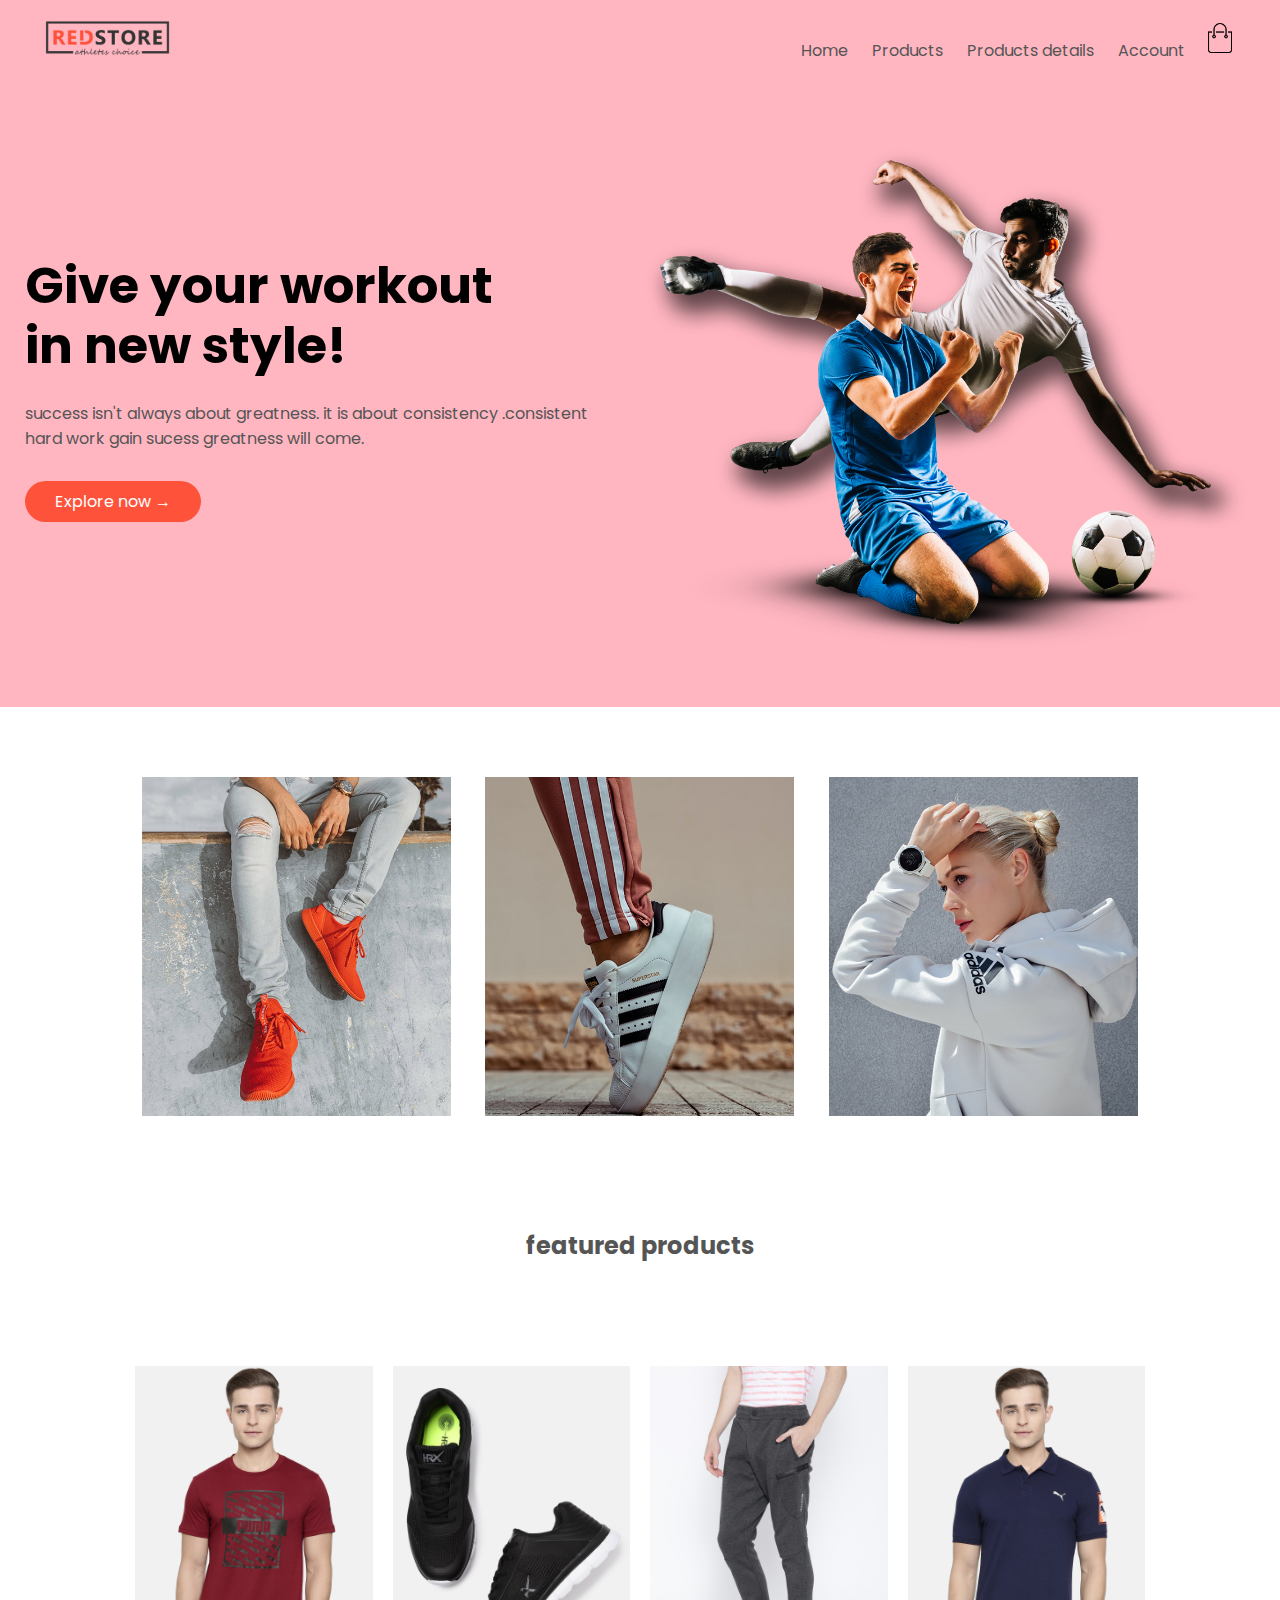
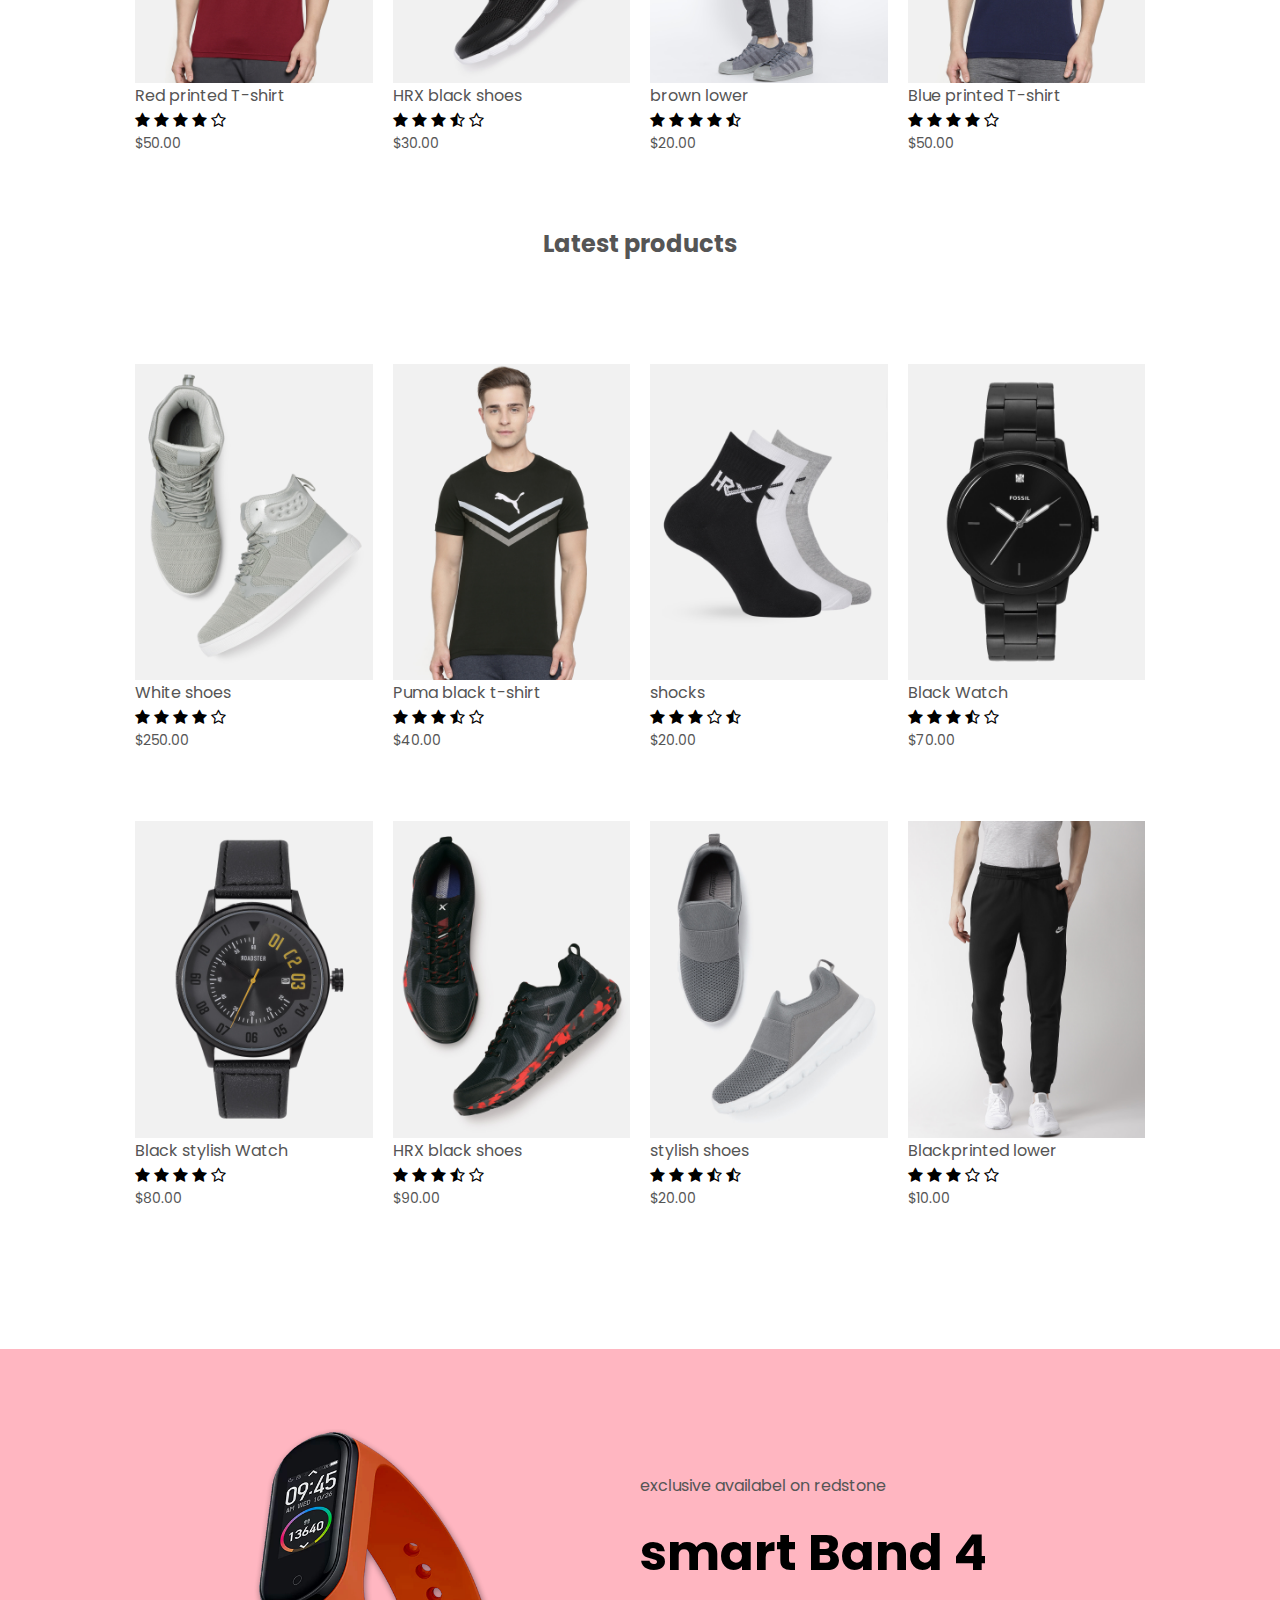
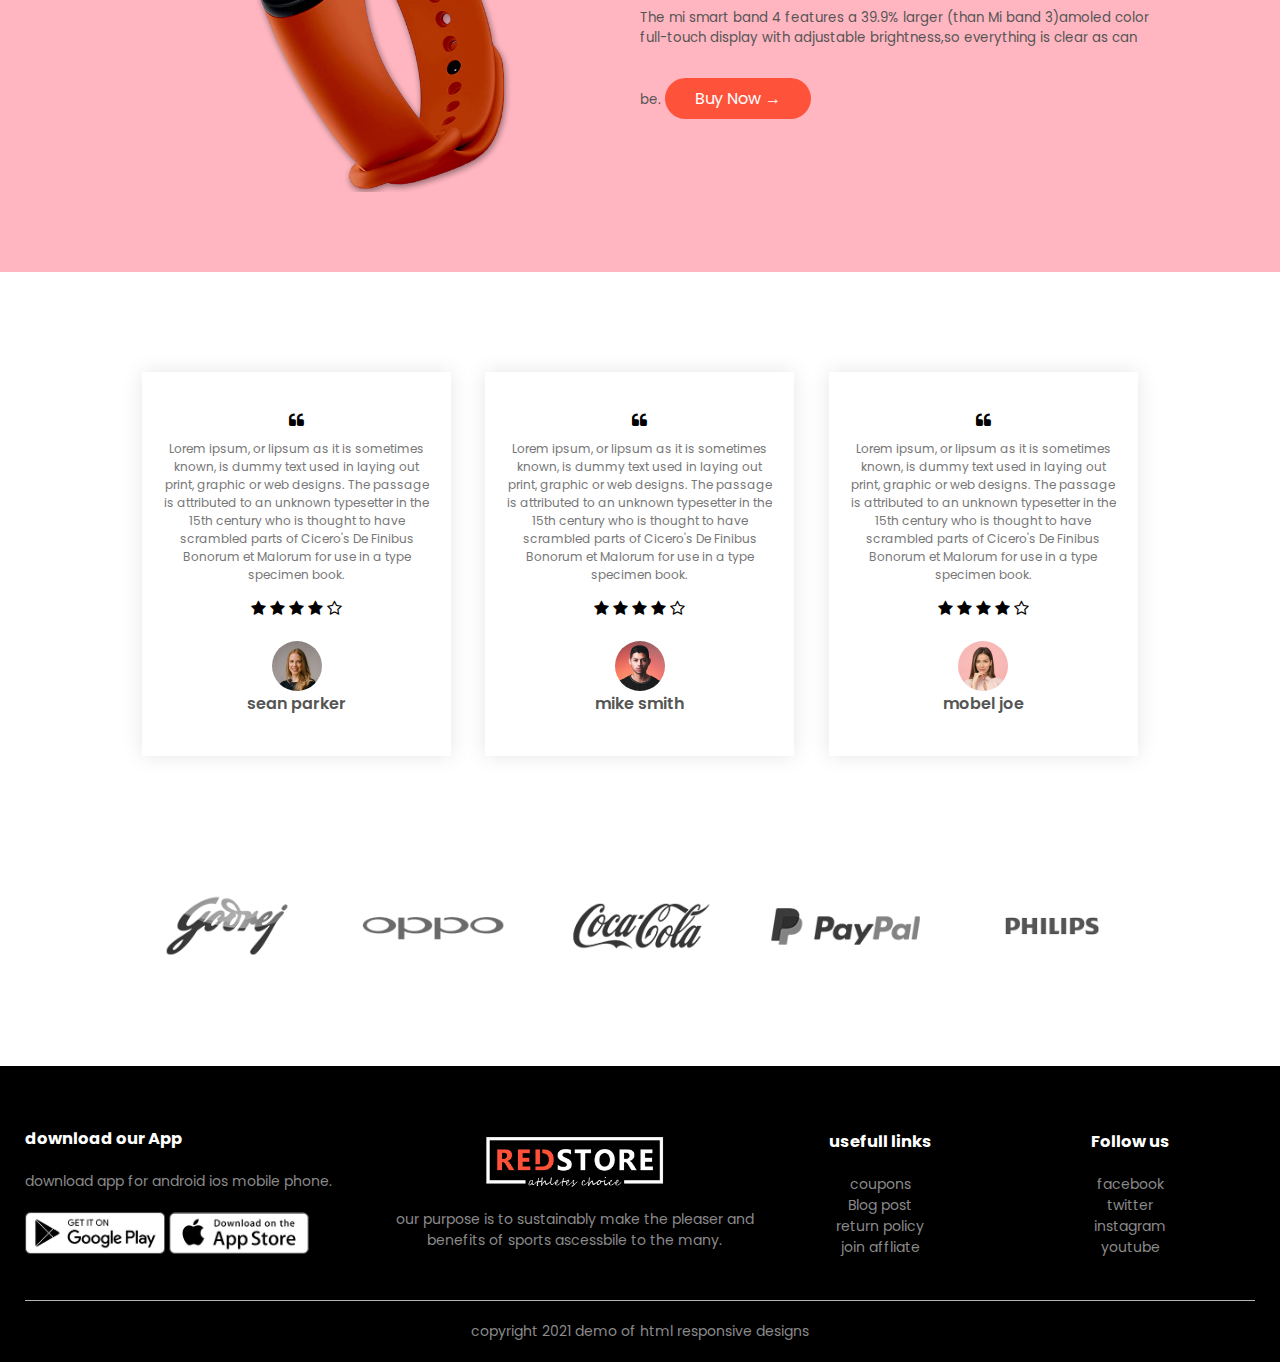
<file: index.html>
<html lang="en">

<head>
    <meta charset="UTF-8">
    <meta http-equiv="X-UA-Compatible" content="IE=edge">
    <meta name="viewport" content="width=device-width, initial-scale=1.0">
    <title>redstore Ecommerce website desgin</title>
    <link rel="stylesheet" href="css/style.css">
    <link rel="preconnect" href="https://fonts.gstatic.com">
    <link href="https://fonts.googleapis.com/css2?family=Poppins:wght@300;400;500;600;700&display=swap"
        rel="stylesheet">
    <link rel="stylesheet" href="https://stackpath.bootstrapcdn.com/font-awesome/4.7.0/css/font-awesome.min.css">
</head>

<body>
    <div class="header">
        <div class="container">
            <div class="navbar">
                <div class="logo">
                  <a href="index.html"> <img src="images\images/logo.png" width="125px"></a>
                </div>
                <nav>
                    <ul id="menuitems">
                        <li><a href="index.html">Home</a> </li>
                        <li><a href="product.html">Products</a> </li>
                        <li><a href="product-.html">Products details</a> </li>
                        <li><a href="account.html">Account</a> </li>
                    </ul>
                </nav>
              <a href="cart.html"><img src="images\images/cart.png" width="30px" height="30px"></a>
                <img src="images\images/menu.png"class="menu-icon" onclick="menutoggle()">
            </div>
            <div class="row">
                <div class="col-2">
                    <h1>Give your workout<br> in new style!</h1>
                    <p>success isn't always about greatness. it is about consistency .consistent<br> hard work gain
                        sucess greatness will come.</p>
                    <a href="" class="btn">Explore now &#8594;</a>
                </div>
                <div class="col-2">
                    <img src="images\images/image1.png">
                </div>
            </div>
        </div>
    </div>

    <!--featured catgories-->
    <div class="categories">
        <div class="small-container">
            <div class="row">
                <div class="col-3">
                    <img src="images\images/category-1.jpg">
                </div>
                <div class="col-3">
                    <img src="images\images/category-2.jpg">
                </div>
                <div class="col-3">
                    <img src="images\images/category-3.jpg">
                </div>

            </div>
        </div>
    </div>
    <!--featured products-->
    <div class="small-container">
        <h2 class="title">featured products</h2>
        <div class="row">
            <div class="col-4">
               <a href="product-details.html"> <img src="images\images/product-1.jpg"></a>
               <a href="product-details.html"><h4>Red printed T-shirt</h4></a>
                <div class="rating">
                    <i class="fa fa-star"></i>
                    <i class="fa fa-star"></i>
                    <i class="fa fa-star"></i>
                    <i class="fa fa-star"></i>
                    <i class="fa fa-star-o"></i>
                </div>
                <p>$50.00</p>
            </div>
            <div class="col-4">
                <img src="images\images/product-2.jpg">
                <h4>HRX black shoes</h4>
                <div class="rating">
                    <i class="fa fa-star"></i>
                    <i class="fa fa-star"></i>
                    <i class="fa fa-star"></i>
                    <i class="fa fa-star-half-o"></i>
                    <i class="fa fa-star-o"></i>
                </div>
                <p>$30.00</p>
            </div>
            <div class="col-4">
                <img src="images\images/product-3.jpg">
                <h4> brown lower</h4>
                <div class="rating">
                    <i class="fa fa-star"></i>
                    <i class="fa fa-star"></i>
                    <i class="fa fa-star"></i>
                    <i class="fa fa-star"></i>
                    <i class="fa fa-star-half-o"></i>
                </div>
                <p>$20.00</p>
            </div>
            <div class="col-4">
                <img src="images\images/product-4.jpg">
                <h4>Blue printed T-shirt</h4>
                <div class="rating">
                    <i class="fa fa-star"></i>
                    <i class="fa fa-star"></i>
                    <i class="fa fa-star"></i>
                    <i class="fa fa-star"></i>
                    <i class="fa fa-star-o"></i>
                </div>
                <p>$50.00</p>
            </div>

        </div>
        <h2 class="title">Latest products</h2>
        <div class="row">
            <div class="col-4">
                <img src="images\images/product-5.jpg">
                <h4>White shoes</h4>
                <div class="rating">
                    <i class="fa fa-star"></i>
                    <i class="fa fa-star"></i>
                    <i class="fa fa-star"></i>
                    <i class="fa fa-star"></i>
                    <i class="fa fa-star-o"></i>
                </div>
                <p>$250.00</p>
            </div>
            <div class="col-4">
                <img src="images\images/product-6.jpg">
                <h4>Puma black t-shirt</h4>
                <div class="rating">
                    <i class="fa fa-star"></i>
                    <i class="fa fa-star"></i>
                    <i class="fa fa-star"></i>
                    <i class="fa fa-star-half-o"></i>
                    <i class="fa fa-star-o"></i>
                </div>
                <p>$40.00</p>
            </div>
            <div class="col-4">
                <img src="images\images/product-7.jpg">
                <h4> shocks</h4>
                <div class="rating">
                    <i class="fa fa-star"></i>
                    <i class="fa fa-star"></i>
                    <i class="fa fa-star"></i>
                    <i class="fa fa-star-o"></i>
                    <i class="fa fa-star-half-o"></i>
                </div>
                <p>$20.00</p>
            </div>
            <div class="col-4">
                <img src="images\images/product-8.jpg">
                <h4>Black Watch</h4>
                <div class="rating">
                    <i class="fa fa-star"></i>
                    <i class="fa fa-star"></i>
                    <i class="fa fa-star"></i>
                    <i class="fa fa-star-half-o"></i>
                    <i class="fa fa-star-o"></i>
                </div>
                <p>$70.00</p>
            </div>

        </div>
        <div class="row">
            <div class="col-4">
                <img src="images\images/product-9.jpg">
                <h4>Black stylish Watch</h4>
                <div class="rating">
                    <i class="fa fa-star"></i>
                    <i class="fa fa-star"></i>
                    <i class="fa fa-star"></i>
                    <i class="fa fa-star"></i>
                    <i class="fa fa-star-o"></i>
                </div>
                <p>$80.00</p>
            </div>
            <div class="col-4">
                <img src="images\images/product-10.jpg">
                <h4>HRX black shoes</h4>
                <div class="rating">
                    <i class="fa fa-star"></i>
                    <i class="fa fa-star"></i>
                    <i class="fa fa-star"></i>
                    <i class="fa fa-star-half-o"></i>
                    <i class="fa fa-star-o"></i>
                </div>
                <p>$90.00</p>
            </div>
            <div class="col-4">
                <img src="images\images/product-11.jpg">
                <h4> stylish shoes</h4>
                <div class="rating">
                    <i class="fa fa-star"></i>
                    <i class="fa fa-star"></i>
                    <i class="fa fa-star"></i>
                    <i class="fa fa-star-half-o"></i>
                    <i class="fa fa-star-half-o"></i>
                </div>
                <p>$20.00</p>
            </div>
            <div class="col-4">
                <img src="images\images/product-12.jpg">
                <h4>Blackprinted lower</h4>
                <div class="rating">
                    <i class="fa fa-star"></i>
                    <i class="fa fa-star"></i>
                    <i class="fa fa-star"></i>
                    <i class="fa fa-star-o"></i>
                    <i class="fa fa-star-o"></i>
                </div>
                <p>$10.00</p>
            </div>

        </div>



    </div>

    <!--offer-->
    <div class="offer">
        <div class="small-container">
            <div class="row">
                <div class="col-2">
                    <img src="images\images/exclusive.png" class="offer-img">
                </div>
                <div class="col-2">
                    <p>exclusive availabel on redstone</p>
                    <h1>smart Band 4</h1>
                    <small>
                        The mi smart band 4 features a 39.9% larger
                        (than Mi band 3)amoled color full-touch display with
                        adjustable brightness,so everything is clear as can be.
                    </small>
                    <a href="" class="btn">Buy Now &#8594;</a>

                </div>




            </div>

        </div>

    </div>
    <!--testimonial-->
    <div class="testimonial">
        <div class="small-container">
            <div class="row">
                <div class="col-3">
                    <i class="fa fa-quote-left"></i>
                    <p>Lorem ipsum, or lipsum as it is sometimes known, is dummy text used in laying out print, graphic
                        or web designs. The passage is attributed to an unknown typesetter in the 15th century who is
                        thought to have scrambled parts of Cicero's De Finibus Bonorum et Malorum for use in a type
                        specimen book.</p>
                    <div class="rating">
                        <i class="fa fa-star"></i>
                        <i class="fa fa-star"></i>
                        <i class="fa fa-star"></i>
                        <i class="fa fa-star"></i>
                        <i class="fa fa-star-o"></i>
                    </div>
                    <img src="images\images/user-1.png">
                    <h3>sean parker</h3>
                </div>
                <div class="col-3">
                    <i class="fa fa-quote-left"></i>
                    <p>Lorem ipsum, or lipsum as it is sometimes known, is dummy text used in laying out print, graphic
                        or web designs. The passage is attributed to an unknown typesetter in the 15th century who is
                        thought to have scrambled parts of Cicero's De Finibus Bonorum et Malorum for use in a type
                        specimen book.</p>
                    <div class="rating">
                        <i class="fa fa-star"></i>
                        <i class="fa fa-star"></i>
                        <i class="fa fa-star"></i>
                        <i class="fa fa-star"></i>
                        <i class="fa fa-star-o"></i>
                    </div>
                    <img src="images\images/user-2.png">
                    <h3>mike smith</h3>
                </div>
                <div class="col-3">
                    <i class="fa fa-quote-left"></i>
                    <p>Lorem ipsum, or lipsum as it is sometimes known, is dummy text used in laying out print, graphic
                        or web designs. The passage is attributed to an unknown typesetter in the 15th century who is
                        thought to have scrambled parts of Cicero's De Finibus Bonorum et Malorum for use in a type
                        specimen book.</p>
                    <div class="rating">
                        <i class="fa fa-star"></i>
                        <i class="fa fa-star"></i>
                        <i class="fa fa-star"></i>
                        <i class="fa fa-star"></i>
                        <i class="fa fa-star-o"></i>
                    </div>
                    <img src="images\images/user-3.png">
                    <h3>mobel joe</h3>
                </div>
            </div>

        </div>

    </div>
    <!--Brands-->
    <div class="brands">
        <div class="small-container">
            <div class="row">
                <div class="col-5">
                    <img src="images\images/logo-godrej.png">
                </div>
                <div class="col-5">
                    <img src="images\images/logo-oppo.png">
                </div>
                <div class="col-5">
                    <img src="images\images/logo-coca-cola.png">
                </div>
                <div class="col-5">
                    <img src="images\images/logo-paypal.png">
                </div>
                <div class="col-5">
                    <img src="images\images/logo-philips.png">
                </div>
            </div>
        </div>
    </div>
    <!--footer-->
    <div class="footer">
        <div class="container">
            <div class="row">
                <div class="footer-col-1">
                    <h3>download our App</h3>
                    <p>download app for android ios mobile phone.</p>
                    <div class="app-logo">
                        <img src="images\images/play-store.png">
                        <img src="images\images/app-store.png">
                    </div>
                </div>
                <div class="footer-col-2">
                    <img src="images\images/logo-white.png">
                    <p>our purpose is to sustainably make the pleaser
                        and benefits of sports ascessbile to the many.</p>
                </div>
                <div class="footer-col-3">
                    <h3>usefull links</h3>
                    <ul>
                        <li>coupons</li>
                        <li>Blog post</li>
                        <li>return policy</li>
                        <li>join affliate</li>
                    </ul>
                </div>
                <div class="footer-col-4">
                    <h3>Follow us</h3>
                    <ul>
                        <li>facebook</li>
                        <li>twitter</li>
                        <li>instagram</li>
                        <li>youtube</li>
                    </ul>
                </div>






            </div>
            <hr>
            <P class="copyright">copyright 2021 demo of html responsive designs</P>
        </div>
    </div>

<!--js for toggle menu-->
<script>
    var menuitems =document.getElementById("menuitems")
    menuitems .style.maxHeight="0px";
    function menutoggle(){
        if(menuitems .style.maxHeight=="0px")
        {
            menuitems .style.maxHeight="200px"
        }
        else{

            menuitems .style.maxHeight="0px"
        }
    }
</script>

</body>

</html>
</file>
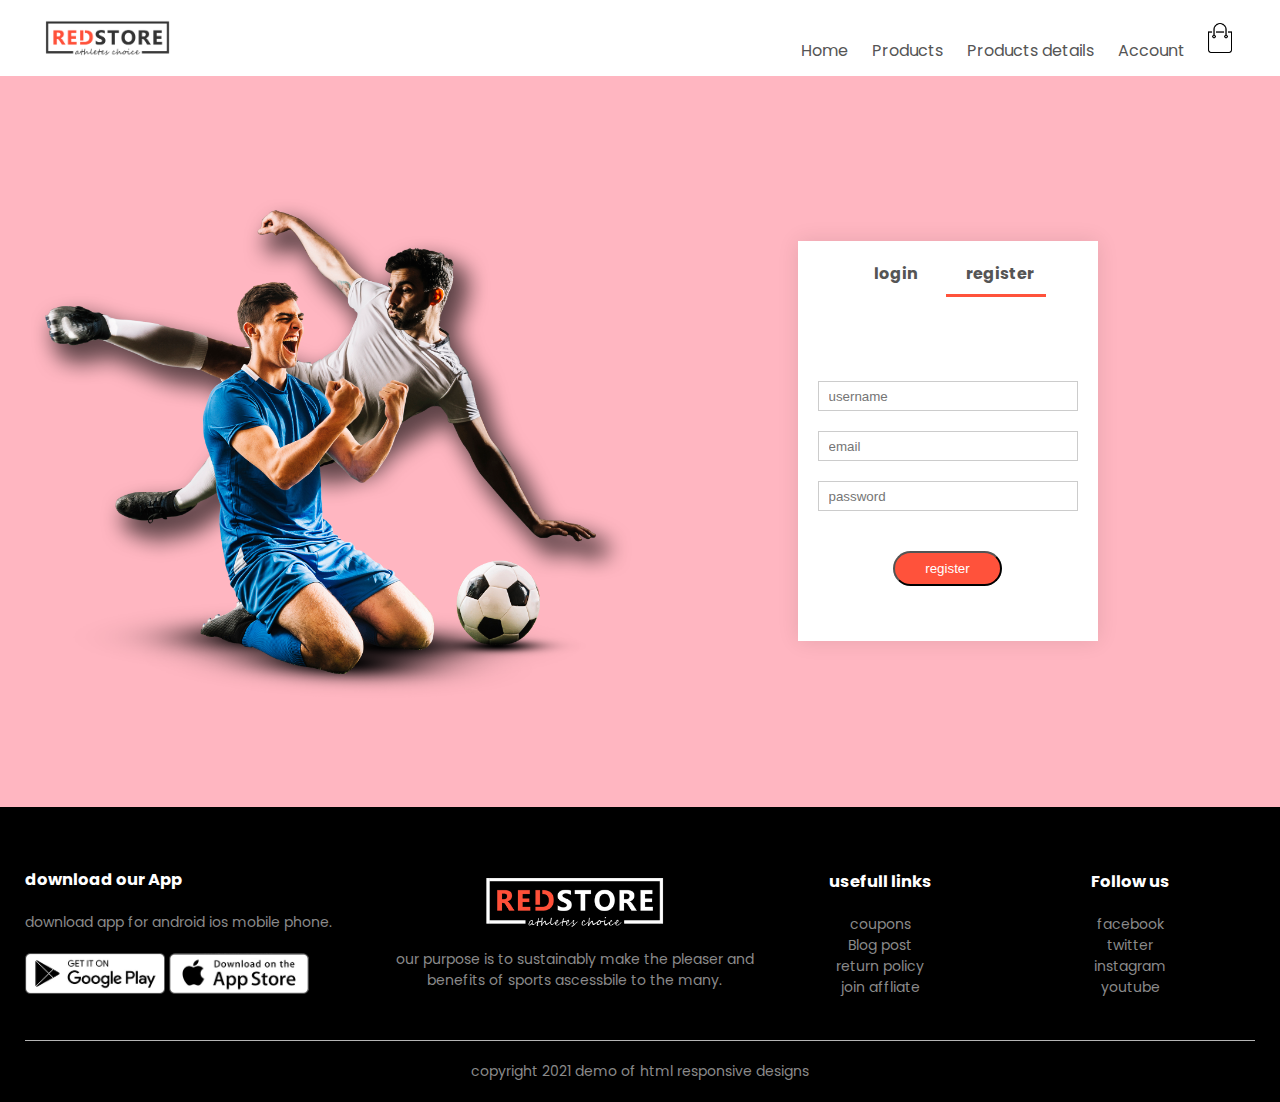
<file: account.html>
<html lang="en">

<head>
    <meta charset="UTF-8">
    <meta http-equiv="X-UA-Compatible" content="IE=edge">
    <meta name="viewport" content="width=device-width, initial-scale=1.0">
    <title> All products-redstore </title>
    <link rel="stylesheet" href="css/style.css">
    <link rel="preconnect" href="https://fonts.gstatic.com">
    <link href="https://fonts.googleapis.com/css2?family=Poppins:wght@300;400;500;600;700&display=swap"
        rel="stylesheet">
    <link rel="stylesheet" href="https://stackpath.bootstrapcdn.com/font-awesome/4.7.0/css/font-awesome.min.css">
</head>

<body>
    <div class="container">
        <div class="navbar">
            <div class="logo">
             <a href="index.html"> <img src="images\images/logo.png" width="125px"></a>
            </div>
            <nav>
                <ul id="menuitems">
                    <li><a href="index.html">Home</a> </li>
                    <li><a href="product.html">Products</a> </li>
                    <li><a href="product-details.html">Products details</a> </li>
                    <li><a href="account.html">Account</a> </li>
                </ul>
            </nav>
          <a href="cart.html" > <img src="images\images/cart.png" width="30px" height="30px"></a>
            <img src="images\images/menu.png" class="menu-icon" onclick="menutoggle()">
        </div>

    </div>
    <!--account-page-->
    <div class="account-page">
     <a href="account.html" ></a>  <div class="container"></a> 
            <div class="row">
                <div class="col-2">
                    <img src="images\images/image1.png" width="100%">
                </div>
                <div class="col-2">
                    <div class="form-container">
                        <div class="form-btn">
                            <span onclick="login()">login</span>
                            <span onclick="register()">register</span>
                            <hr id="indicator">
                        </div>
                        <form id="loginform">
                            <input type="text" placeholder="username">
                            <input type="password" placeholder="password">
                            <button type="submit" class="btn">login</button>
                            <br>
                            <a href="">forgot password</a>
                        </form>
                        <form id="registerform">
                            <input type="text" placeholder="username">
                            <input type="email" placeholder="email">
                            <input type="password" placeholder="password">
                            <button type="submit" class="btn">register</button>
                        </form>
                    </div>
                </div>


            </div>
        </div>
    </div>
    <!--footer-->
    <div class="footer">
        <div class="container">
            <div class="row">
                <div class="footer-col-1">
                    <h3>download our App</h3>
                    <p>download app for android ios mobile phone.</p>
                    <div class="app-logo">
                        <img src="images\images/play-store.png">
                        <img src="images\images/app-store.png">
                    </div>
                </div>
                <div class="footer-col-2">
                    <img src="images\images/logo-white.png">
                    <p>our purpose is to sustainably make the pleaser
                        and benefits of sports ascessbile to the many.</p>
                </div>
                <div class="footer-col-3">
                    <h3>usefull links</h3>
                    <ul>
                        <li>coupons</li>
                        <li>Blog post</li>
                        <li>return policy</li>
                        <li>join affliate</li>
                    </ul>
                </div>
                <div class="footer-col-4">
                    <h3>Follow us</h3>
                    <ul>
                        <li>facebook</li>
                        <li>twitter</li>
                        <li>instagram</li>
                        <li>youtube</li>
                    </ul>
                </div>






            </div>
            <hr>
            <P class="copyright">copyright 2021 demo of html responsive designs</P>
        </div>
    </div>

    <!--js for toggle menu-->
    <script>
        var menuitems = document.getElementById("menuitems")
        menuitems.style.maxHeight = "0px";
        function menutoggle() {
            if (menuitems.style.maxHeight == "0px") {
                menuitems.style.maxHeight = "200px"
            }
            else {

                menuitems.style.maxHeight = "0px"
            }
        }
    </script>
    <!--js for toggle form-->
    <script>
        var loginform=document.getElementById("loginform");
        var registerform=document.getElementById("registerform");
        var indicator=document.getElementById("indicator")
        function register() {
            registerform.style.transform="translateX(0px)";
            loginform.style.transform="translateX(0px)";
            indicator.style.transform="translateX(100px)";
        
        }
        function login() {

            registerform.style.transform="translateX(300px)";
            loginform.style.transform="translateX(300px)";
            indicator.style.transform="translateX(0px)";
        }
    </script>
</body>

</html>
</file>
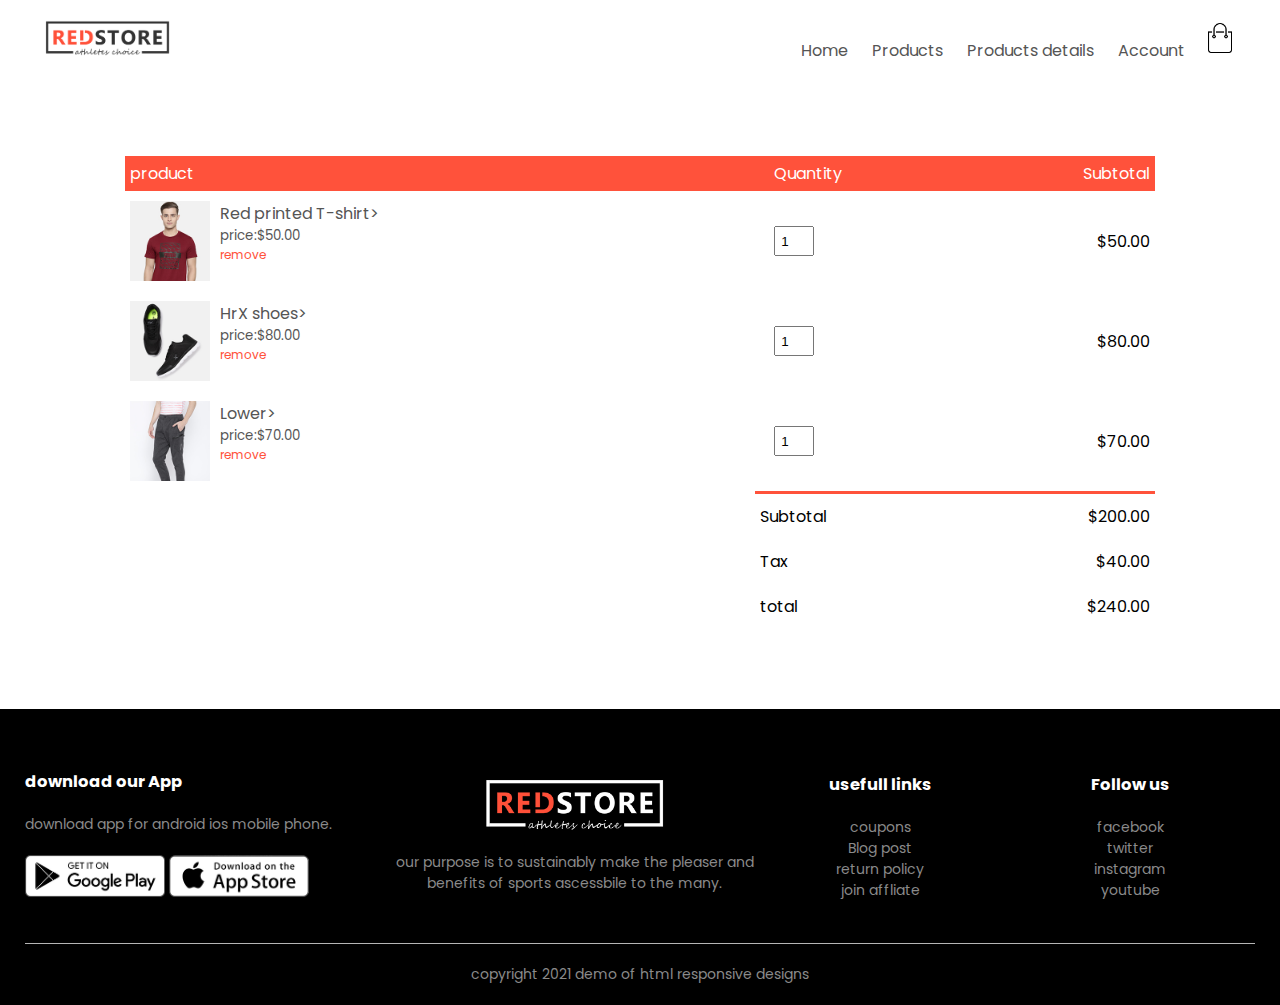
<file: cart.html>
<html lang="en">

<head>
    <meta charset="UTF-8">
    <meta http-equiv="X-UA-Compatible" content="IE=edge">
    <meta name="viewport" content="width=device-width, initial-scale=1.0">
    <title> All products-redstore </title>
    <link rel="stylesheet" href="css/style.css">
    <link rel="preconnect" href="https://fonts.gstatic.com">
    <link href="https://fonts.googleapis.com/css2?family=Poppins:wght@300;400;500;600;700&display=swap"
        rel="stylesheet">
    <link rel="stylesheet" href="https://stackpath.bootstrapcdn.com/font-awesome/4.7.0/css/font-awesome.min.css">
</head>

<body>
    <div class="container">
        <div class="navbar">
            <div class="logo">
             <a href="index.html" > <img src="images\images/logo.png" width="125px"></a> 
            </div>
            <nav>
                <ul id="menuitems">
                    <li><a href="index.html">Home</a> </li>
                    <li><a href="index.html">Products</a> </li>
                    <li><a href="product-details.html">Products details</a> </li>
                    <li><a href="account.html">Account</a> </li>
                </ul>
            </nav>
           <a href="cart.html"> <img src="images\images/cart.png" width="30px" height="30px"></a>
            <img src="images\images/menu.png" class="menu-icon" onclick="menutoggle()">
        </div>

    </div>
    <!--cart item details-->
    <div class="small-container cart-page">
        <table>
            <tr>
                <th>product</th>
                <th>Quantity</th>
                <th>Subtotal</th>
            </tr>
            <tr>
                <td>
                    <div class="cart-info">
                        <img src="images\images/buy-1.jpg">
                        <div>
                            <p>Red printed T-shirt></p>
                            <small>price:$50.00</small> 
                            <br>
                            <a href="">remove</a>
                        </div>
                    </div>

                </td>
                <td><input type="number" value="1"></td>
                <td>$50.00</td>
            </tr>
            <tr>
                <td>
                    <div class="cart-info">
                        <img src="images\images/buy-2.jpg">
                        <div>
                            <p>HrX shoes></p>
                            <small>price:$80.00</small> 
                            <br>
                            <a href="">remove</a>
                        </div>
                    </div>

                </td>
                <td><input type="number" value="1"></td>
                <td>$80.00</td>
            </tr>
            <tr>
                <td>
                    <div class="cart-info">
                        <img src="images\images/buy-3.jpg">
                        <div>
                            <p>Lower></p>
                            <small>price:$70.00</small> 
                            <br>
                            <a href="">remove</a>
                        </div>
                    </div>

                </td>
                <td><input type="number" value="1"></td>
                <td>$70.00</td>
            </tr>
        </table>
        <div class="total-price">
            <table>
                <tr>
                    <td>Subtotal</td>
                    <td>$200.00</td>
                </tr>
                <tr>
                    <td>Tax</td>
                    <td>$40.00</td>
                </tr>
                <tr>
                    <td>total</td>
                    <td>$240.00</td>
                </tr>
            </table>
        </div>
    </div>
    <!--footer-->
    <div class="footer">
        <div class="container">
            <div class="row">
                <div class="footer-col-1">
                    <h3>download our App</h3>
                    <p>download app for android ios mobile phone.</p>
                    <div class="app-logo">
                        <img src="images\images/play-store.png">
                        <img src="images\images/app-store.png">
                    </div>
                </div>
                <div class="footer-col-2">
                    <img src="images\images/logo-white.png">
                    <p>our purpose is to sustainably make the pleaser
                        and benefits of sports ascessbile to the many.</p>
                </div>
                <div class="footer-col-3">
                    <h3>usefull links</h3>
                    <ul>
                        <li>coupons</li>
                        <li>Blog post</li>
                        <li>return policy</li>
                        <li>join affliate</li>
                    </ul>
                </div>
                <div class="footer-col-4">
                    <h3>Follow us</h3>
                    <ul>
                        <li>facebook</li>
                        <li>twitter</li>
                        <li>instagram</li>
                        <li>youtube</li>
                    </ul>
                </div>






            </div>
            <hr>
            <P class="copyright">copyright 2021 demo of html responsive designs</P>
        </div>
    </div>

    <!--js for toggle menu-->
    <script>
        var menuitems = document.getElementById("menuitems")
        menuitems.style.maxHeight = "0px";
        function menutoggle() {
            if (menuitems.style.maxHeight == "0px") {
                menuitems.style.maxHeight = "200px"
            }
            else {

                menuitems.style.maxHeight = "0px"
            }
        }
    </script>
</body>

</html>
</file>
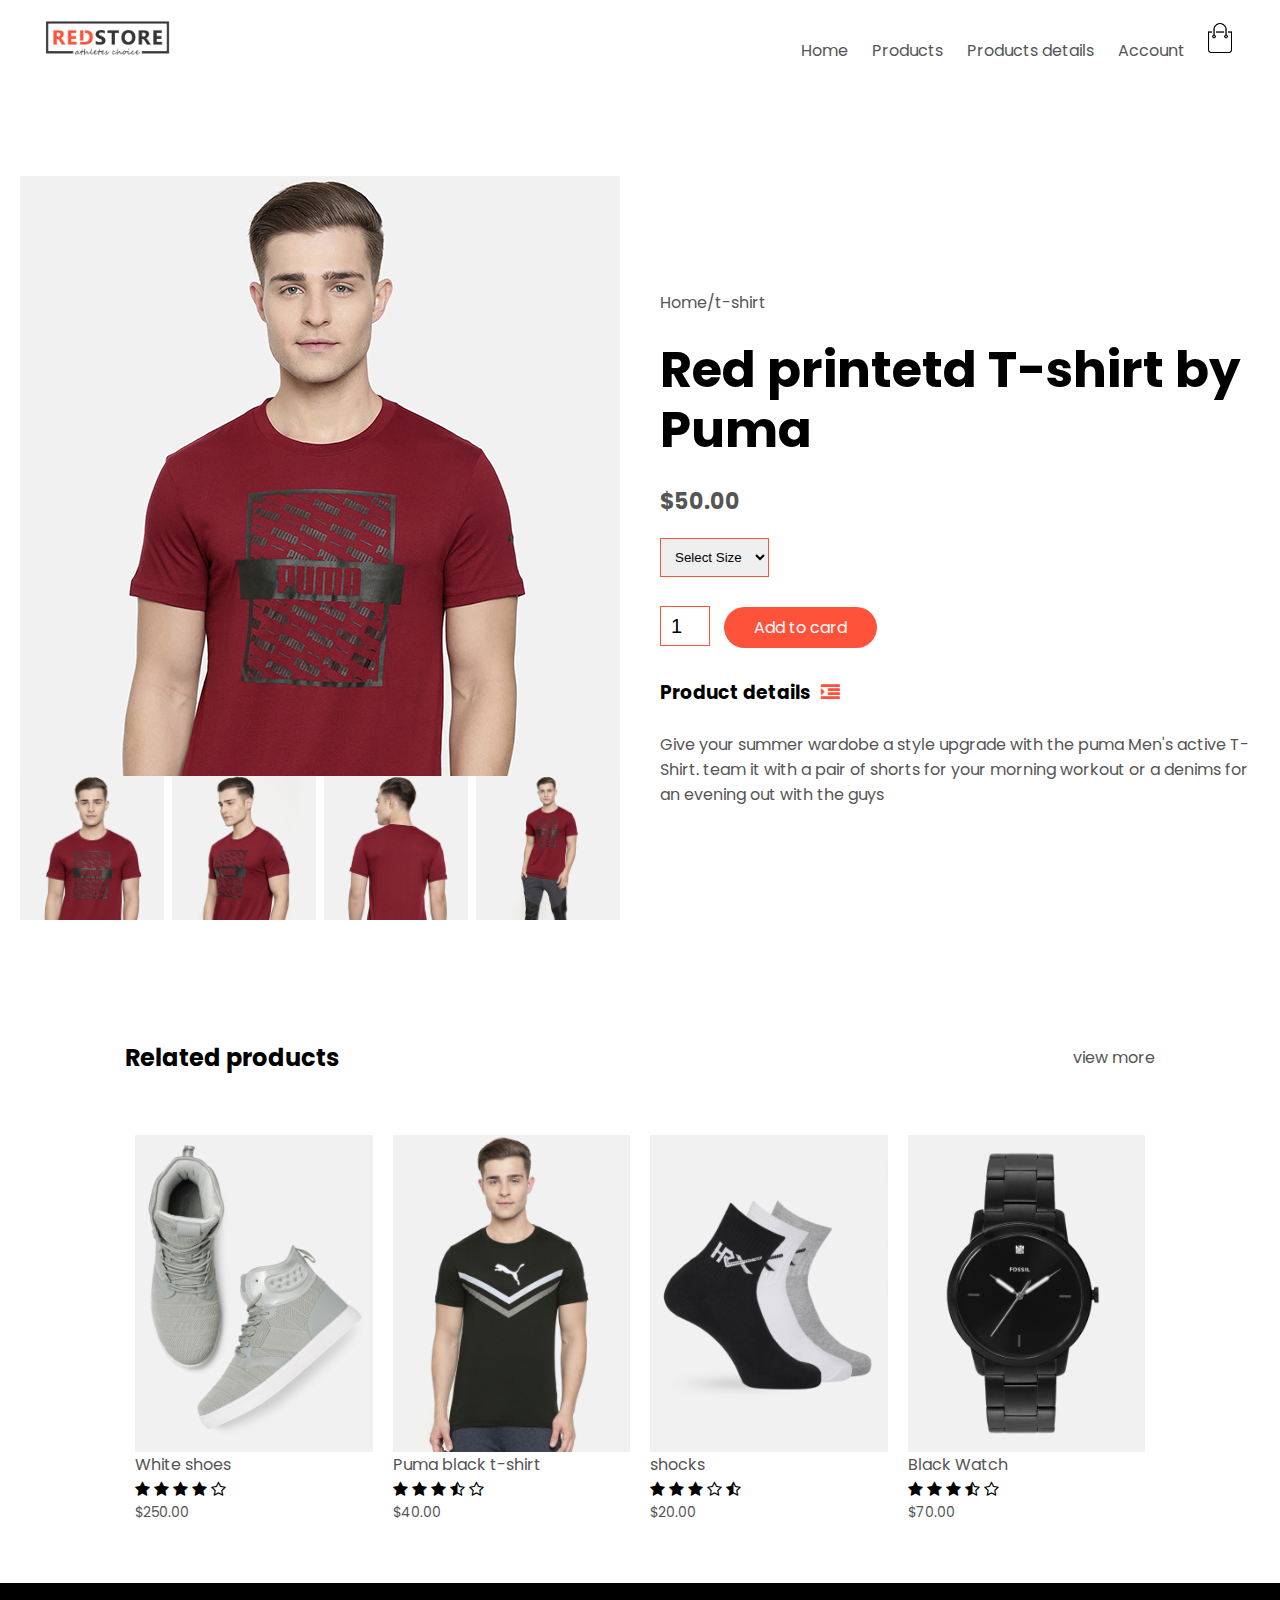
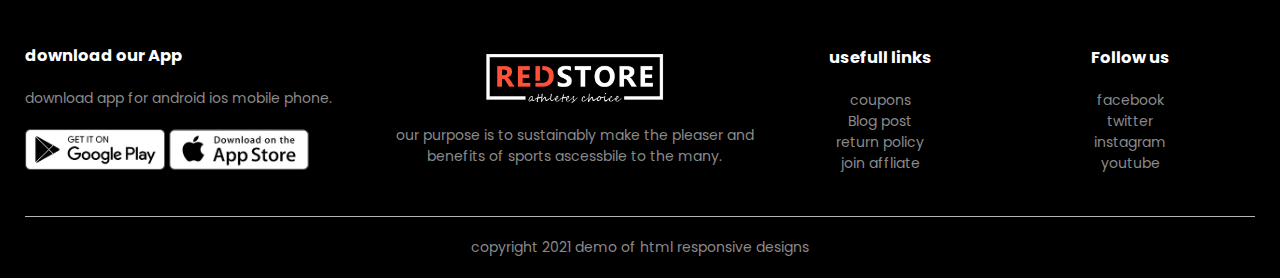
<file: product-details.html>
<html lang="en">

<head>
    <meta charset="UTF-8">
    <meta http-equiv="X-UA-Compatible" content="IE=edge">
    <meta name="viewport" content="width=device-width, initial-scale=1.0">
    <title> All products-redstore </title>
    <link rel="stylesheet" href="css/style.css">
    <link rel="preconnect" href="https://fonts.gstatic.com">
    <link href="https://fonts.googleapis.com/css2?family=Poppins:wght@300;400;500;600;700&display=swap"
        rel="stylesheet">
    <link rel="stylesheet" href="https://stackpath.bootstrapcdn.com/font-awesome/4.7.0/css/font-awesome.min.css">
</head>

<body>
    <div class="container">
        <div class="navbar">
            <div class="logo">
              <a href="index.html"> <img src="images\images/logo.png" width="125px"></a>
            </div>
            <nav>
                <ul id="menuitems">
                    <li><a href="index.html">Home</a> </li>
                    <li><a href="product.html">Products</a> </li>
                    <li><a href="product-details.html">Products details</a> </li>
                    <li><a href="account.html">Account</a> </li>
                </ul>
            </nav>
          <a href="cart.html" ><img src="images\images/cart.png" width="30px" height="30px"></a> 
            <img src="images\images/menu.png" class="menu-icon" onclick="menutoggle()">
        </div>

    </div>
    <!--Single product details-->
  <a href="product-details.html"><div class="small-cotainer single-product"></a>
        <div class="row">
            <div class="col-2">
                <img src="images\images/gallery-1.jpg" width="100%" id="productimg">
                <div class="small-img-row">
                <div class="small-img-col">
                    <img src="images\images/gallery-1.jpg" width="100%"class="small-img">
                </div>
                <div class="small-img-col">
                    <img src="images\images/gallery-2.jpg" width="100%"class="small-img">
                </div>
                <div class="small-img-col">
                    <img src="images\images/gallery-3.jpg"width="100%"class="small-img">
                </div>
                <div class="small-img-col">
                    <img src="images\images/gallery-4.jpg"width="100%"class="small-img">
                </div>
                </div>
            </div>
            <div class="col-2">
                <P>Home/t-shirt</P>
                <h1>Red printetd T-shirt by Puma</h1>
                <h4>$50.00</h4>
                <select>
                    <option> Select Size</option>
                    <option>XXL</option>
                    <option> XL</option>
                    <option> Large</option>
                    <option> Medium</option>
                    <option> small</option>
                </select>
                <input type="number" value="1">
                <a href="" class="btn">Add to card</a>
                <h3>Product details<i class="fa fa-indent"></i></h3>
                <br>
                <p>Give your summer wardobe  a style upgrade with the puma
                 Men's active T-Shirt. team it with a pair of shorts for
                 your morning workout or a denims for an evening out with
                 the guys
                </p>
            </div>
        </div>
    </div>
    <!--title-->
      <div class="small-container">
          <div class="row row-2">
           <h2>Related products</h2>
           <p>view more</p>
          </div>
      </div>
    <!--products-->
  <a href="product.html" ><div class="small-container"></a> 
        <div class="row">
            <div class="col-4">
                <img src="images\images/product-5.jpg">
                <h4>White shoes</h4>
                <div class="rating">
                    <i class="fa fa-star"></i>
                    <i class="fa fa-star"></i>
                    <i class="fa fa-star"></i>
                    <i class="fa fa-star"></i>
                    <i class="fa fa-star-o"></i>
                </div>
                <p>$250.00</p>
            </div>
            <div class="col-4">
                <img src="images\images/product-6.jpg">
                <h4>Puma black t-shirt</h4>
                <div class="rating">
                    <i class="fa fa-star"></i>
                    <i class="fa fa-star"></i>
                    <i class="fa fa-star"></i>
                    <i class="fa fa-star-half-o"></i>
                    <i class="fa fa-star-o"></i>
                </div>
                <p>$40.00</p>
            </div>
            <div class="col-4">
                <img src="images\images/product-7.jpg">
                <h4> shocks</h4>
                <div class="rating">
                    <i class="fa fa-star"></i>
                    <i class="fa fa-star"></i>
                    <i class="fa fa-star"></i>
                    <i class="fa fa-star-o"></i>
                    <i class="fa fa-star-half-o"></i>
                </div>
                <p>$20.00</p>
            </div>
            <div class="col-4">
                <img src="images\images/product-8.jpg">
                <h4>Black Watch</h4>
                <div class="rating">
                    <i class="fa fa-star"></i>
                    <i class="fa fa-star"></i>
                    <i class="fa fa-star"></i>
                    <i class="fa fa-star-half-o"></i>
                    <i class="fa fa-star-o"></i>
                </div>
                <p>$70.00</p>
            </div>

        </div>
    </div>

    <!--footer-->
    <div class="footer">
        <div class="container">
            <div class="row">
                <div class="footer-col-1">
                    <h3>download our App</h3>
                    <p>download app for android ios mobile phone.</p>
                    <div class="app-logo">
                        <img src="images\images/play-store.png">
                        <img src="images\images/app-store.png">
                    </div>
                </div>
                <div class="footer-col-2">
                    <img src="images\images/logo-white.png">
                    <p>our purpose is to sustainably make the pleaser
                        and benefits of sports ascessbile to the many.</p>
                </div>
                <div class="footer-col-3">
                    <h3>usefull links</h3>
                    <ul>
                        <li>coupons</li>
                        <li>Blog post</li>
                        <li>return policy</li>
                        <li>join affliate</li>
                    </ul>
                </div>
                <div class="footer-col-4">
                    <h3>Follow us</h3>
                    <ul>
                        <li>facebook</li>
                        <li>twitter</li>
                        <li>instagram</li>
                        <li>youtube</li>
                    </ul>
                </div>






            </div>
            <hr>
            <P class="copyright">copyright 2021 demo of html responsive designs</P>
        </div>
    </div>

    <!--js for toggle menu-->
    <script>
        var menuitems = document.getElementById("menuitems")
        menuitems.style.maxHeight = "0px";
        function menutoggle() {
            if (menuitems.style.maxHeight == "0px") {
                menuitems.style.maxHeight = "200px"
            }
            else {

                menuitems.style.maxHeight = "0px"
            }
        }
    </script>
    <!--js  for product gallery-->
    <script>
      var productimg=document.getElementById("productimg");
      var smallimg=document.getElementsByClassName("small-img");
      smallimg[0].onclick=function()
      {
        productimg.src=smallimg[0].src;
      }
      smallimg[1].onclick=function()
      {
        productimg.src=smallimg[1].src;
      }
      smallimg[2].onclick=function()
      {
        productimg.src=smallimg[2].src;
      }
      smallimg[3].onclick=function()
      {
        productimg.src=smallimg[3].src;
      }


    </script>

</body>

</html>
</file>
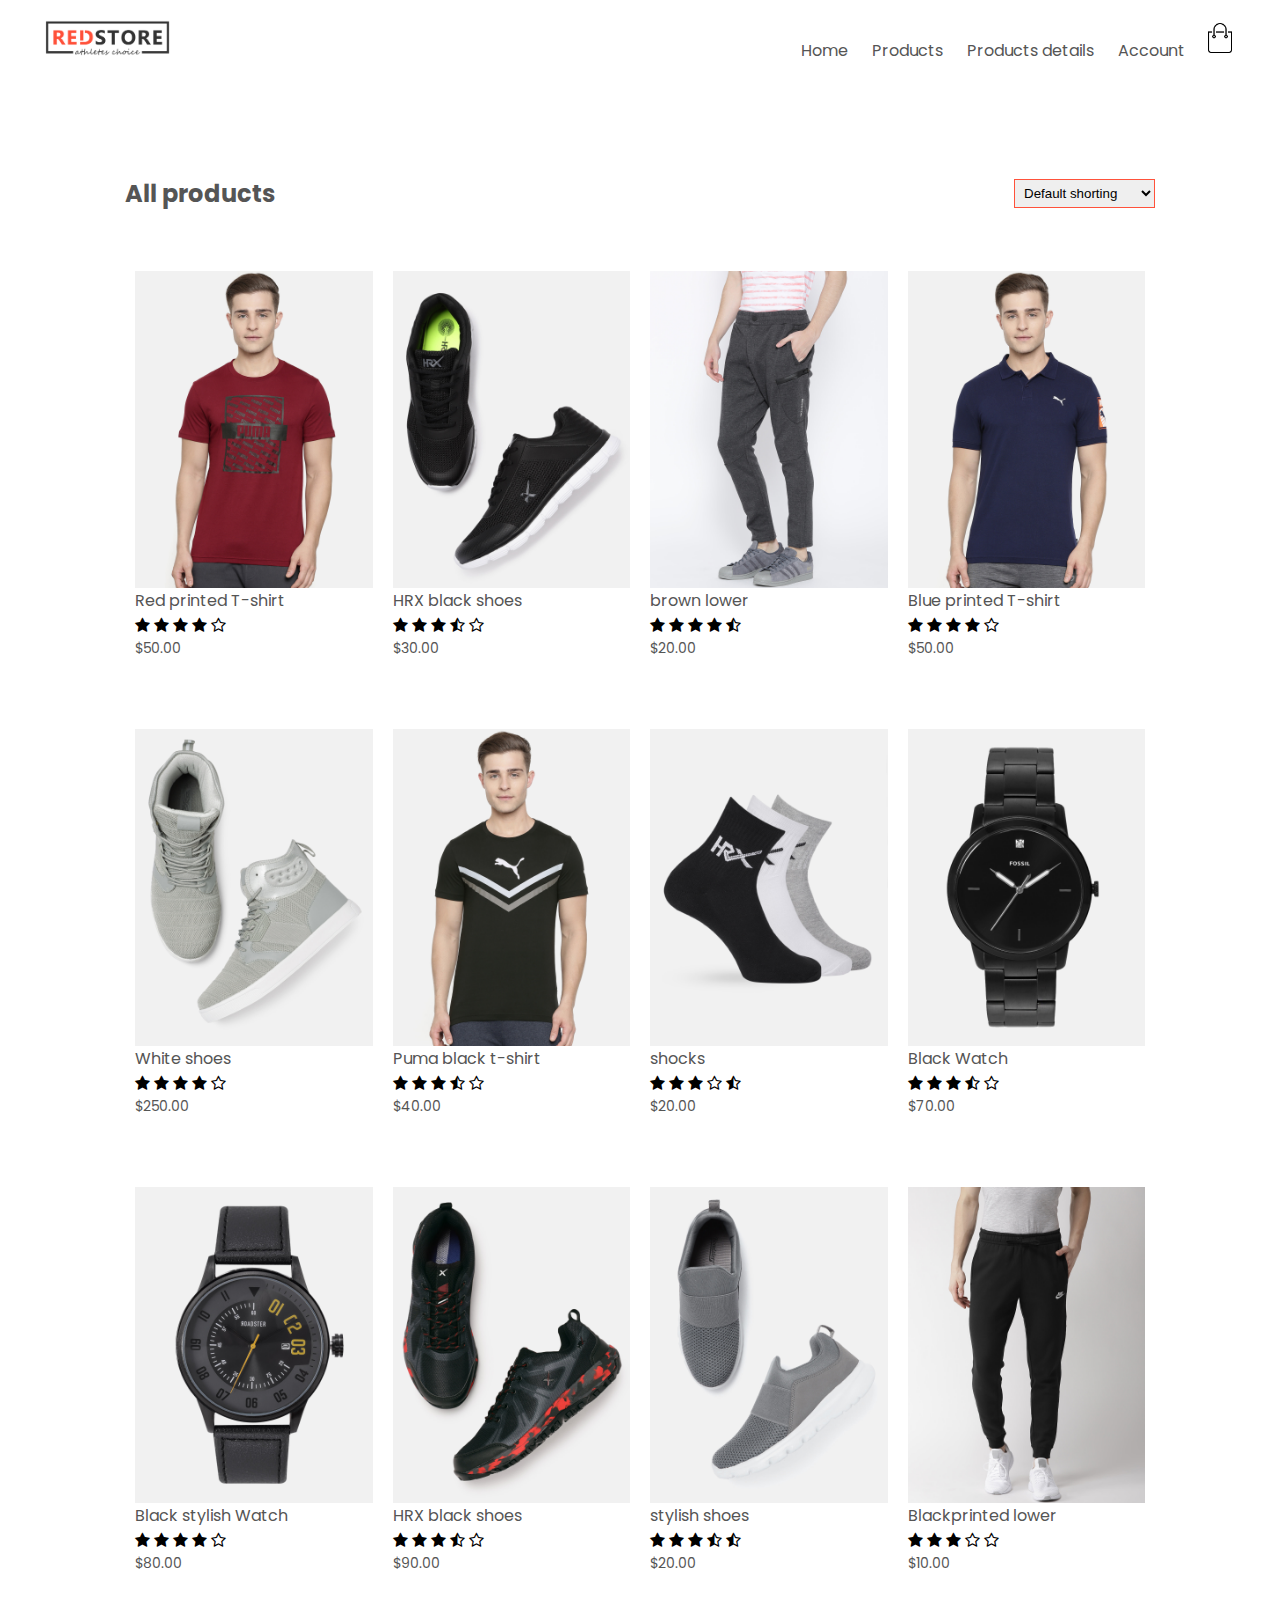
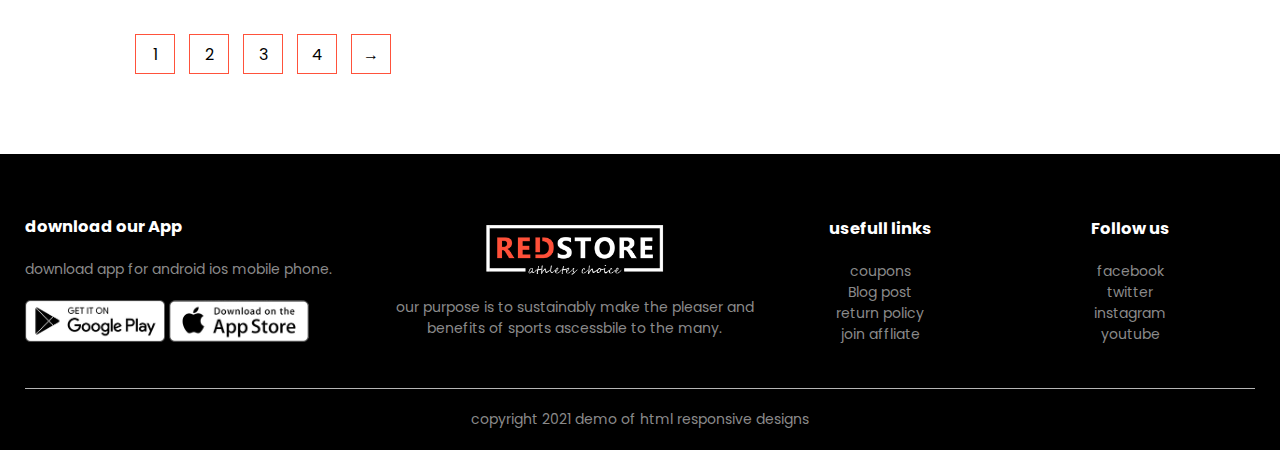
<file: product.html>
<html lang="en">

<head>
    <meta charset="UTF-8">
    <meta http-equiv="X-UA-Compatible" content="IE=edge">
    <meta name="viewport" content="width=device-width, initial-scale=1.0">
    <title> All products-redstore </title>
    <link rel="stylesheet" href="css/style.css">
    <link rel="preconnect" href="https://fonts.gstatic.com">
    <link href="https://fonts.googleapis.com/css2?family=Poppins:wght@300;400;500;600;700&display=swap"
        rel="stylesheet">
    <link rel="stylesheet" href="https://stackpath.bootstrapcdn.com/font-awesome/4.7.0/css/font-awesome.min.css">
</head>

<body>
        <div class="container">
            <div class="navbar">
                <div class="logo">
                 <a href="index.html" >  <img src="images\images/logo.png" width="125px"></a>
                </div>
                <nav>
                    <ul id="menuitems">
                        <li><a href="index.html">Home</a> </li>
                        <li><a href="product.html">Products</a> </li>
                        <li><a href="product-details.html">Products details</a> </li>
                        <li><a href="account.html">Account</a> </li>
                    </ul>
                </nav>
            <a href="cart.html"><img src="images\images/cart.png" width="30px" height="30px"></a>
                <img src="images\images/menu.png"class="menu-icon" onclick="menutoggle()">
            </div>
            
        </div>
  <div class="small-container">
        <div class="row row-2">
            <a href="product.html"><h2>All products</h2></a>
            <select>
                <option>Default shorting</option>
                <option>short by prize</option>
                <option>short by popularity</option>
                <option>short by rating</option>
                <option>short by sale</option>
            </select>
        </div>
        <div class="row">
            <div class="col-4">
                <img src="images\images/product-1.jpg">
                <h4>Red printed T-shirt</h4>
                <div class="rating">
                    <i class="fa fa-star"></i>
                    <i class="fa fa-star"></i>
                    <i class="fa fa-star"></i>
                    <i class="fa fa-star"></i>
                    <i class="fa fa-star-o"></i>
                </div>
                <p>$50.00</p>
            </div>
            <div class="col-4">
                <img src="images\images/product-2.jpg">
                <h4>HRX black shoes</h4>
                <div class="rating">
                    <i class="fa fa-star"></i>
                    <i class="fa fa-star"></i>
                    <i class="fa fa-star"></i>
                    <i class="fa fa-star-half-o"></i>
                    <i class="fa fa-star-o"></i>
                </div>
                <p>$30.00</p>
            </div>
            <div class="col-4">
                <img src="images\images/product-3.jpg">
                <h4> brown lower</h4>
                <div class="rating">
                    <i class="fa fa-star"></i>
                    <i class="fa fa-star"></i>
                    <i class="fa fa-star"></i>
                    <i class="fa fa-star"></i>
                    <i class="fa fa-star-half-o"></i>
                </div>
                <p>$20.00</p>
            </div>
            <div class="col-4">
                <img src="images\images/product-4.jpg">
                <h4>Blue printed T-shirt</h4>
                <div class="rating">
                    <i class="fa fa-star"></i>
                    <i class="fa fa-star"></i>
                    <i class="fa fa-star"></i>
                    <i class="fa fa-star"></i>
                    <i class="fa fa-star-o"></i>
                </div>
                <p>$50.00</p>
            </div>

        </div>
        <div class="row">
            <div class="col-4">
                <img src="images\images/product-5.jpg">
                <h4>White shoes</h4>
                <div class="rating">
                    <i class="fa fa-star"></i>
                    <i class="fa fa-star"></i>
                    <i class="fa fa-star"></i>
                    <i class="fa fa-star"></i>
                    <i class="fa fa-star-o"></i>
                </div>
                <p>$250.00</p>
            </div>
            <div class="col-4">
                <img src="images\images/product-6.jpg">
                <h4>Puma black t-shirt</h4>
                <div class="rating">
                    <i class="fa fa-star"></i>
                    <i class="fa fa-star"></i>
                    <i class="fa fa-star"></i>
                    <i class="fa fa-star-half-o"></i>
                    <i class="fa fa-star-o"></i>
                </div>
                <p>$40.00</p>
            </div>
            <div class="col-4">
                <img src="images\images/product-7.jpg">
                <h4> shocks</h4>
                <div class="rating">
                    <i class="fa fa-star"></i>
                    <i class="fa fa-star"></i>
                    <i class="fa fa-star"></i>
                    <i class="fa fa-star-o"></i>
                    <i class="fa fa-star-half-o"></i>
                </div>
                <p>$20.00</p>
            </div>
            <div class="col-4">
                <img src="images\images/product-8.jpg">
                <h4>Black Watch</h4>
                <div class="rating">
                    <i class="fa fa-star"></i>
                    <i class="fa fa-star"></i>
                    <i class="fa fa-star"></i>
                    <i class="fa fa-star-half-o"></i>
                    <i class="fa fa-star-o"></i>
                </div>
                <p>$70.00</p>
            </div>

        </div>
        <div class="row">
            <div class="col-4">
                <img src="images\images/product-9.jpg">
                <h4>Black stylish Watch</h4>
                <div class="rating">
                    <i class="fa fa-star"></i>
                    <i class="fa fa-star"></i>
                    <i class="fa fa-star"></i>
                    <i class="fa fa-star"></i>
                    <i class="fa fa-star-o"></i>
                </div>
                <p>$80.00</p>
            </div>
            <div class="col-4">
                <img src="images\images/product-10.jpg">
                <h4>HRX black shoes</h4>
                <div class="rating">
                    <i class="fa fa-star"></i>
                    <i class="fa fa-star"></i>
                    <i class="fa fa-star"></i>
                    <i class="fa fa-star-half-o"></i>
                    <i class="fa fa-star-o"></i>
                </div>
                <p>$90.00</p>
            </div>
            <div class="col-4">
                <img src="images\images/product-11.jpg">
                <h4> stylish shoes</h4>
                <div class="rating">
                    <i class="fa fa-star"></i>
                    <i class="fa fa-star"></i>
                    <i class="fa fa-star"></i>
                    <i class="fa fa-star-half-o"></i>
                    <i class="fa fa-star-half-o"></i>
                </div>
                <p>$20.00</p>
            </div>
            <div class="col-4">
                <img src="images\images/product-12.jpg">
                <h4>Blackprinted lower</h4>
                <div class="rating">
                    <i class="fa fa-star"></i>
                    <i class="fa fa-star"></i>
                    <i class="fa fa-star"></i>
                    <i class="fa fa-star-o"></i>
                    <i class="fa fa-star-o"></i>
                </div>
                <p>$10.00</p>
            </div>

        </div>
      <div class="page-btn">
        <span>1</span>
        <span>2</span>
        <span>3</span>
        <span>4</span>
        <span>&#8594;</span>
      </div>
    </div>
    <!--footer-->
    <div class="footer">
        <div class="container">
            <div class="row">
                <div class="footer-col-1">
                    <h3>download our App</h3>
                    <p>download app for android ios mobile phone.</p>
                    <div class="app-logo">
                        <img src="images\images/play-store.png">
                        <img src="images\images/app-store.png">
                    </div>
                </div>
                <div class="footer-col-2">
                    <img src="images\images/logo-white.png">
                    <p>our purpose is to sustainably make the pleaser
                        and benefits of sports ascessbile to the many.</p>
                </div>
                <div class="footer-col-3">
                    <h3>usefull links</h3>
                    <ul>
                        <li>coupons</li>
                        <li>Blog post</li>
                        <li>return policy</li>
                        <li>join affliate</li>
                    </ul>
                </div>
                <div class="footer-col-4">
                    <h3>Follow us</h3>
                    <ul>
                        <li>facebook</li>
                        <li>twitter</li>
                        <li>instagram</li>
                        <li>youtube</li>
                    </ul>
                </div>






            </div>
            <hr>
            <P class="copyright">copyright 2021 demo of html responsive designs</P>
        </div>
    </div>

<!--js for toggle menu-->
<script>
    var menuitems =document.getElementById("menuitems")
    menuitems .style.maxHeight="0px";
    function menutoggle(){
        if(menuitems .style.maxHeight=="0px")
        {
            menuitems .style.maxHeight="200px"
        }
        else{

            menuitems .style.maxHeight="0px"
        }
    }
</script>

</body>

</html>
</file>
<file: css/style.css>
*{
margin:0;
padding: 0;
box-sizing: border-box;
}
body{
    font-family: 'Poppins', sans-serif;
}
.navbar{
display: flex;
align-items: center;
padding: 20px;

}
nav{
flex:1;
text-align: right; 
}
nav ul{
    display: inline-block;
list-style-type: none;
}
nav ul li{ 
    display:inline-block;
    margin-right: 20px;
}
a{ 
  text-decoration: none;  
  color:#555
}
p{
    color:#555
}
.container{
    max-width:1300px;
    margin:auto;
    padding-left: 25px;
    padding-right: 25px;
}
.row{
display:flex;
align-items: center;
flex-wrap:wrap;
justify-content: space-around;
}
.col-2{
    flex-basis: 50%;
    min-width: 300px;
}
.col-2 img{
    max-width: 100%;
    padding:50px 0;
}
.col-2 h1{
font-size:50px;
line-height: 60px; 
margin:25px 0;
}
.btn{
    display:inline-block;
    background: #ff523b;
    color:#fff;
    padding:8px 30px;
    margin:30px 0;
    border-radius: 30px;
    transition: background o.5s;
}
.btn:hover{
background: #563434;

}
.header{
background: lightpink;
}
.header.row{
    margin-top: 70px;

}
.categories{
    margin:70px 0;

}
.col-3{
  
  flex-basis: 30%;
    min-width: 250px;
    margin-bottom: 30px;
}
.col-3 img{
     width:100%;

}
.small-container{
    max-width: 1080px;
    margin:auto;
    padding-left: 25px;
    padding-right: 25px;
}
.col-4{
    flex-basis: 25%;
    padding:10px;
    min-width: 200px;
    margin-bottom: 50px;
    transition: transform o.5s;
}
.col-4 img{
    width:100%;
}
.title{
    text-align: center;
    margin:0 auto 80px;
    position: relative;
    line-height: 60px;
    color:#555;
}
h4{
 color:#555;
 font-weight: normal;
}
.col-4 p{
 font-size: 14px;
}
.col-4:hover{
    transform: translateY(-5px);
}
/*------offer------*/

.offer{ 
    background: lightpink;
    margin-top: 80px;
    padding:30px 0;
}
.col-2 .offer-img{
    padding:50px;
}
small{
    color:#555;
}
/*------testimonial------*/
.testimonial{
    padding-top:100px;
}
.testimonial .col-3{
text-align: center;
padding:40px 20px;
box-shadow: 0 0 20px 0px rgba(0,0,0,0.1);
cursor:pointer ;
transition: transform 0.5s;
}
.testimonial .col-3 img{
width:50px;
margin-top: 20px;
border-radius: 50%;
}
.testimonial .col-3:hover{
    transform: translateY(-10px);
}
.fa .fa-quote-left{
    font-size: 34px;
    color:#ff523b;
}
.col-3 p{
    font-size: 12px;
    margin: 12px 0;
    color:#777;
}
.testimonial .col-3 h3{
    font-weight: 600;
    color:#555;
    font-size: 16px;
}
/*------Brands------*/
.brands{
    margin: 100px auto;

}
.col-5{
width:160px;
}
.col-5 img{
    width:100%;
    cursor: pointer;
    filter:grayscale(100%);
}
.col-5 img:hover{
    filter:grayscale(0);
}
/*------Footer------*/
.footer{
    background: #000;
    color:#8a8a8a;
    font-size:14px;
    padding:60px 0 20px;
}
.footer p{
color:#8a8a8a;
}
.footer h3{
    color:#fff;
    margin-bottom: 20px;
}
.footer-col-1,.footer-col-2,.footer-col-3,.footer-col-4{
min-width: 250px;
margin-bottom: 20px;

}
.footer-col-1{
    flex-basis: 30%;
}
.footer-col-2{
    flex:1;
    text-align: center;
}
.footer-col-2 img{
width:180px;
margin-bottom: 20px;
}
.footer-col-3,.footer-col-4{
    flex-basis: 12%;
    text-align: center;
}
ul{
    list-style-type: none;
}
.app-logo{
    margin-top:20px;
}
.app-logo img{
    width:140px;
}
.footer hr{
    border: none;
    background: #b5b5b5;
    height: 1px;
    margin:20px 0;
}
.copyright{
    text-align: center;
}
.menu-icon{
    width:28px;
    margin-left:20px;
    display:none;
}
/*------media query for menu------*/
@media only screen and (max-width:800px){
nav ul{
position: absolute;
top:70px;
left:0;
background: #333;
width:100%;
overflow: hidden;
transition: max-height 0.5s;
}
nav ul li{
display: block;
margin-right: 50px;
margin-top:10px;
margin-bottom:10px;

}
nav ul li a{
    color:#fff;
}
.menu-icon{
    display: block;
    cursor: pointer;
}
}

/*------All products page------*/
.row-2{
justify-content: space-between;
margin:100px auto 50px;

}
select{
    border:1px solid #ff523b;
    padding: 5px;
}
select:focus{
    outline:none;
}
.page-btn{
    margin:0 auto 80px;

}
.page-btn span{
    display: inline-block;
    border:1px solid #ff523b;
    margin-left: 10px;
    width: 40px;
    height: 40px;
    text-align: center;
    line-height: 40px;
    cursor: pointer;
}
.page-btn span:hover{
    background:#ff523b;
    color:#fff;
}

/*------single product details------*/
.single-product{
    margin-top: 80px;
}
.single-product .col-2 img{
    padding:0;
}
.single-product .col-2{
    padding:20px;
}
.single-product h4{
    margin:20px 0;
    font-size:22px;
    font-weight: bold;
}
.single-product select{
    display:block;
    padding: 10px;
    margin-top: 20px;
}
.single-product input{
    width:50px;
    height: 40px;
    padding-left: 10px;
    font-size:20px;
    margin-right: 10px;
    border:1px solid #ff523b;
}
input:focus{
    outline:none;
}

.single-product .fa{
    color:#ff523b;
    margin-left:10px;
}
.small-img-row{
    display:flex;
    justify-content: space-between;
}
.small-img-col{
    flex-basis: 24%;
    cursor: pointer;
}

/*------cart details------*/
.cart-page{
    margin:80px auto;
}
table{
    width:100%;
    border-collapse: collapse;
}
.cart-info{
    display:flex;
    flex-wrap: wrap;
}
th{
    text-align: left;
    padding:5px;
    color:#fff;
    background: #ff523b;
    font-weight: normal;
}
td{
    padding:10px 5px;

}
td input{
    width:40px;
    height:30px;
    padding:5px;

}
td a{
    color:#ff523b;
    font-size:12px;

}
td img{
    width:80px;
    height: 80px;
    margin-right: 10px;
    
}
.total-price{
    display: flex;
    justify-content: flex-end;

}
.total-price table{
    border-top: 3px solid #ff523b;
    width:100%;
    max-width:400px;
}
td:last-child{
    text-align: right;
}
th:last-child{
    text-align: right;
}
/*------account-page------*/
.account-page{
    padding:50px 0;
    background:lightpink;
}
.form-container{
    background: #fff;
    width:300px;
    height:400px;
    position:relative;
    text-align:center;
    padding:20px 0;
    margin:auto;
    box-shadow: 0 0 20px 0px rgba(0,0,0,0.1);
    overflow:hidden;

}
 .form-container span{
       font-weight: bold ;
       padding:0 10px;
       color: #555;
       cursor: pointer;
       width:100px;
       display:inline-block;
    }
.form-btn{
    display:inline-block;

}
.form-container form{
    max-width:300px;
    padding:0 20px;
    position:absolute;
    top:130px;
    transition:transform 1s;
}
form input{
    width:100%;
    height:30px;
    margin:10px 0;
    padding:0 10px;
    border:1px solid #ccc;
}

form.btn{
    width:100%;
    border:none;
    cursor:pointer;
    margin:10px 0;
}
form.btn:focus{
    outline:none;
}
#loginform{
left: -300px;
}
#registerform{
    left:0;
}
form a{
    font-size:12px;
}
#indicator{
    width:100px;
    border:none;
    background: #ff523b;
    height: 3px;
    margin-top: 8px;
    transform:translateX(100px);
    transition:transform 1s;
}







/*------media query for less then 600 screen size------*/
@media only screen and (max-width:600px){
.row{
    text-align: center;
}
.col-2,.col-3,.col-4{
    flex-basis: 100%;
}
.single-product.row{
text-align: left;
}
.single-product.col-2{
    padding:20px 0;
}
.single-product h1{
    font-size:26px;
    line-height:32px;
}
.cart-info p{
display: none;

}
}
</file>
